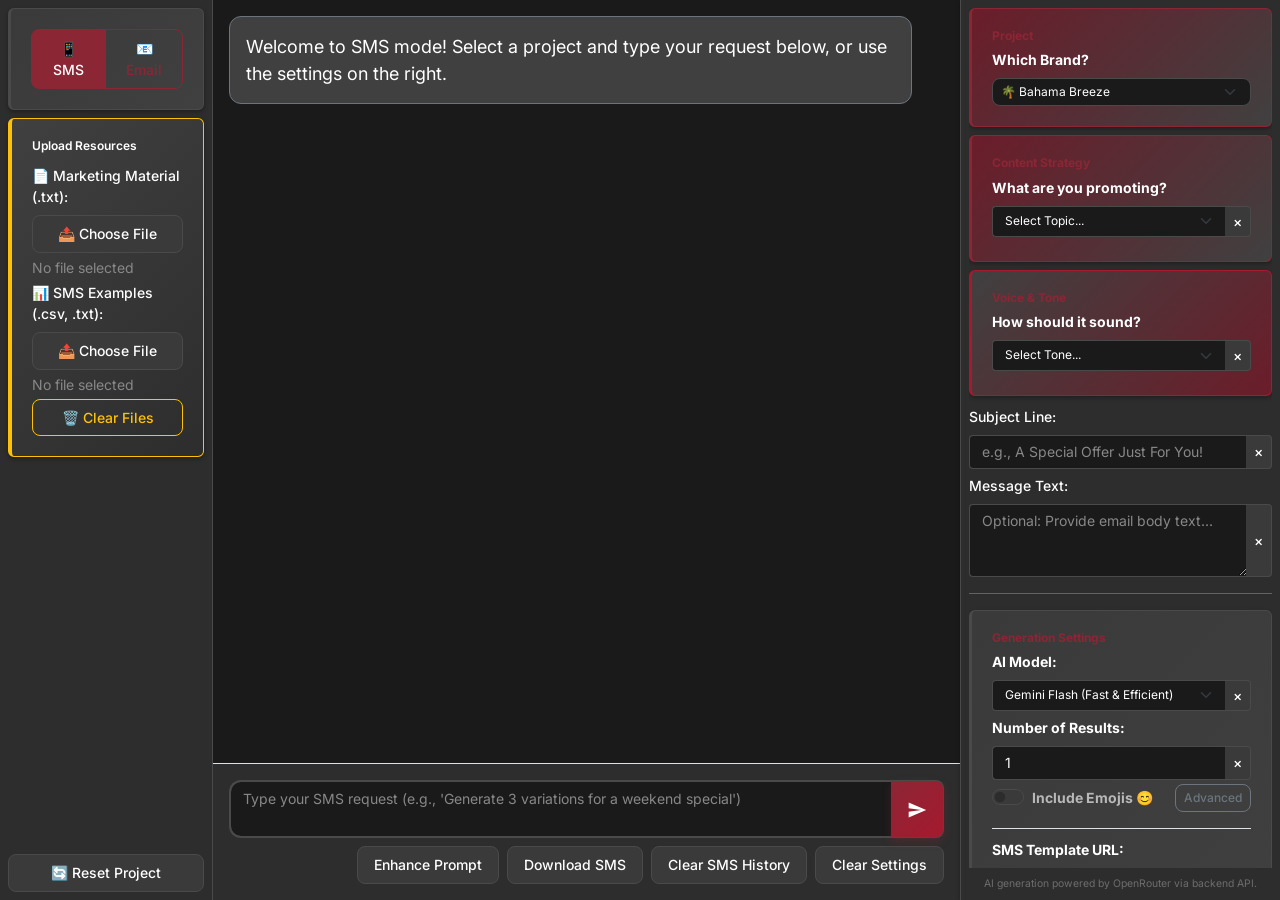
<file: index.html>
<!DOCTYPE html>
<html lang="en">

<head>
    <meta charset="UTF-8">
    <meta name="viewport" content="width=device-width, initial-scale=1.0">
    <title>Darden Content Generator</title> <!-- Removed (Local Dev) -->
    <!-- Bootstrap CSS -->
    <link href="bootstrap.min.css" rel="stylesheet"> <!-- Updated Path -->
    <!-- Google Fonts -->
    <link rel="preconnect" href="https://fonts.googleapis.com">
    <link rel="preconnect" href="https://fonts.gstatic.com" crossorigin>
    <link href="https://fonts.googleapis.com/css2?family=Inter:wght@400;500;700&display=swap" rel="stylesheet">
    <link rel="preconnect" href="https://fonts.googleapis.com">
    <link rel="preconnect" href="https://fonts.gstatic.com" crossorigin>
    <link href="https://fonts.googleapis.com/css2?family=Amatic+SC:wght@400;700&family=Shadows+Into+Light&display=swap"
        rel="stylesheet">
    <!-- Local CSS -->
    <link rel="stylesheet" href="style.css"> <!-- Path is correct -->
</head>

<body>
    <div class="container-fluid vh-100 d-flex flex-column p-0">
        <div class="row g-0 flex-grow-1">
            <!-- Left Sidebar -->
            <aside class="col-12 col-md-2 d-flex flex-column sidebar left-sidebar">
                <!-- Header with Icon -->



                <!-- Mode Selector -->
                <div class="card card-generation mb-3">
                    <div class="card-body">
                        <div class="btn-group btn-group-sm w-100" role="group" aria-label="Mode Selection">
                            <input type="radio" class="btn-check" name="mode" id="mode-sms" value="sms"
                                autocomplete="off" checked>
                            <label class="btn btn-outline-primary" for="mode-sms">📱 SMS</label>

                            <input type="radio" class="btn-check" name="mode" id="mode-email" value="email"
                                autocomplete="off">
                            <label class="btn btn-outline-primary" for="mode-email">📧 Email</label>
                        </div>
                    </div>
                </div>

                <!-- SMS File Uploads -->
                <div class="sms-only">
                    <div class="card card-upload mb-3">
                        <div class="card-body">
                            <h6 class="card-title">Upload Resources</h6>

                            <div class="mb-2">
                                <label class="form-label small">📄 Marketing Material (.txt):</label>
                                <label for="marketing-file"
                                    class="file-input-label-button btn btn-outline-secondary btn-sm w-100"
                                    title="Upload Marketing Material">
                                    📤 Choose File
                                </label>
                                <input type="file" id="marketing-file" name="marketing_file" class="d-none"
                                    accept=".txt">
                                <div class="file-status small text-muted mt-1" id="marketing-file-status">No file
                                    selected</div>
                            </div>

                            <div class="mb-2">
                                <label class="form-label small">📊 SMS Examples (.csv, .txt):</label>
                                <label for="sms-file"
                                    class="file-input-label-button btn btn-outline-secondary btn-sm w-100"
                                    title="Upload SMS Examples">
                                    📤 Choose File
                                </label>
                                <input type="file" id="sms-file" name="sms_file" class="d-none" accept=".csv, .txt">
                                <div class="file-status small text-muted mt-1" id="sms-file-status">No file selected
                                </div>
                            </div>

                            <button id="clear-files-button-left" class="btn btn-sm btn-outline-warning w-100"
                                title="Clear File Selections">
                                🗑️ Clear Files
                            </button>
                        </div>
                    </div>
                </div>

                <!-- Bottom Actions -->
                <div class="mt-auto">
                    <button id="clear-project-button" class="btn btn-sm btn-outline-secondary w-100"
                        title="Clear Project Selection">
                        🔄 Reset Project
                    </button>
                </div>
            </aside>

            <!-- Main Content Area (Container for SMS/Email Modes) -->
            <div class="col-12 col-md-7 d-flex flex-column main-content-container">

                <!-- SMS Mode Chat Area (Initially Visible) -->
                <main id="sms-chat-area" class="d-flex flex-column main-content flex-grow-1">
                    <div class="chat-display flex-grow-1" id="sms-chat-display">
                        <!-- SMS Chat messages will appear here -->
                        <div class="message ai alert alert-info">Welcome to SMS mode! Select a project and type your
                            request below, or use the settings on the right.</div>
                    </div>
                    <button id="sms-message-history-button"
                        class="btn btn-sm btn-outline-info clear-button top-right-button d-none"
                        title="Show Message History">Message History</button>
                    <div class="chat-input-area border-top">
                        <div class="input-group">
                            <textarea id="sms-user-input" class="form-control user-input-area"
                                placeholder="Type your SMS request (e.g., 'Generate 3 variations for a weekend special')"
                                rows="2"></textarea>
                            <button id="sms-send-button" class="btn btn-primary send-button"
                                title="Send SMS Request (Ctrl+Enter)">
                                <svg xmlns="http://www.w3.org/2000/svg" viewBox="0 0 24 24" fill="currentColor"
                                    width="20px" height="20px">
                                    <path d="M2.01 21L23 12 2.01 3 2 10l15 2-15 2z" />
                                </svg>
                            </button>
                        </div>
                        <div class="prompt-actions mt-2 d-flex justify-content-end">
                            <button id="sms-enhance-button" class="btn btn-sm btn-outline-secondary me-2"
                                title="Enhance current prompt text">Enhance Prompt</button>
                            <button id="download-sms-history-button" class="btn btn-sm btn-outline-secondary me-2"
                                title="Download SMS AI Messages">Download SMS</button>
                            <button id="clear-sms-history-button" class="btn btn-sm btn-outline-secondary me-2"
                                title="Clear SMS Chat History">Clear SMS History</button>
                            <button id="clear-settings-button" class="btn btn-sm btn-outline-secondary"
                                title="Clear All Settings Inputs">Clear Settings</button>
                        </div>
                    </div>
                </main>

                <!-- Email Mode Chat Area (Initially Hidden) -->
                <main id="email-chat-area" class="d-none flex-column main-content flex-grow-1"> <!-- Start hidden -->
                    <div class="chat-display flex-grow-1" id="email-chat-display">
                        <!-- Email Chat messages will appear here -->
                        <div class="message ai alert alert-info">Welcome to Email mode! Select a project and type your
                            request below, or use the settings on the right.</div>
                    </div>
                    <button id="email-message-history-button"
                        class="btn btn-sm btn-outline-info clear-button top-right-button d-none"
                        title="Show Message History">Message History</button>
                    <div class="chat-input-area border-top">
                        <div class="input-group">
                            <textarea id="email-user-input" class="form-control user-input-area"
                                placeholder="Type your Email request (e.g., 'Generate subject and message for summer sale')"
                                rows="2"></textarea>
                            <button id="email-send-button" class="btn btn-primary send-button"
                                title="Send Email Request (Ctrl+Enter)">
                                <svg xmlns="http://www.w3.org/2000/svg" viewBox="0 0 24 24" fill="currentColor"
                                    width="20px" height="20px">
                                    <path d="M2.01 21L23 12 2.01 3 2 10l15 2-15 2z" />
                                </svg>
                            </button>
                        </div>
                        <div class="prompt-actions mt-2 d-flex justify-content-end">
                            <button id="email-enhance-button" class="btn btn-sm btn-outline-secondary me-2"
                                title="Enhance current prompt text">Enhance Prompt</button>
                            <button id="download-email-history-button" class="btn btn-sm btn-outline-secondary me-2"
                                title="Download Email AI Messages">Download Email</button>
                            <button id="clear-email-history-button" class="btn btn-sm btn-outline-secondary me-2"
                                title="Clear Email Chat History">Clear Email History</button>
                            <button id="clear-settings-button-email" class="btn btn-sm btn-outline-secondary"
                                title="Clear All Settings Inputs">Clear Settings</button>
                        </div>
                    </div>
                </main>

            </div> <!-- End Main Content Area Container -->

            <!-- Right Sidebar (Settings) -->
            <aside class="col-12 col-md-3 d-flex flex-column sidebar right-sidebar">

                <form id="settings-form" class="flex-grow-1" style="overflow-y: auto;">

                    <!-- Project Selector -->
                    <div class="card card-strategy mb-3">
                        <div class="card-body">
                            <h6 class="card-title fw-bold mb-2 text-red">Project</h6>

                            <label for="topic-select" class="form-label small fw-bold">Which Brand?</label>
                            <select id="project" name="project" class="form-select form-select-sm">
                                <option value="Bahama Breeze">🌴 Bahama Breeze</option>
                                <option value="Cheddars">🧀 Cheddar's Scratch Kitchen</option>
                                <option value="Yardhouse">🍺 Yard House</option>
                            </select>
                        </div>
                    </div>

                    <!-- Content Strategy Card -->
                    <div class="card card-strategy mb-3">
                        <div class="card-body">
                            <h6 class="card-title fw-bold mb-2 text-red">Content Strategy</h6>

                            <div class="mb-2">
                                <label for="topic-select" class="form-label small fw-bold">What are you
                                    promoting?</label>
                                <div class="input-group input-group-sm">
                                    <select id="topic-select" name="topic_select" class="form-select form-select-sm">
                                        <option value="" data-description="">Select Topic...</option>
                                        <option value="other" data-description="">CUSTOM (Select; Specify below)
                                        </option>
                                        <option value="New Menu Launches & Limited-Time Dishes"
                                            data-description="(e.g., seasonal entrées, chef's specials, holiday desserts)">
                                            New Menu Launches & Limited-Time Dishes</option>
                                        <option value="Happy-Hour or Bar Features"
                                            data-description="Daily drink deals, wine pairings, craft-cocktail spotlights">
                                            Happy-Hour or Bar Features</option>
                                        <option value="Loyalty / Rewards Updates"
                                            data-description="Point balances, bonus-point days, VIP early access">
                                            Loyalty / Rewards Updates</option>
                                        <option value="Flash Discounts & Promo Codes" data-description="" Tonight only,"
                                            BOGO entrées, free appetizer with order">Flash Discounts & Promo Codes
                                        </option>
                                        <option value="Curbside & Delivery Reminders"
                                            data-description="Free delivery windows, curbside how-to, order-ahead perks">
                                            Curbside & Delivery Reminders</option>
                                        <option value="Reservation & Waitlist Alerts"
                                            data-description="Confirmations, table-ready pings, running-late grace periods">
                                            Reservation & Waitlist Alerts</option>
                                        <option value="Event & Celebration Packages"
                                            data-description="Graduation dinners, rehearsal parties, large-group menus">
                                            Event & Celebration Packages</option>
                                        <option value="Holiday-Themed Specials"
                                            data-description="Mother's Day brunch, Valentine's prix fixe, Thanksgiving to-go">
                                            Holiday-Themed Specials</option>
                                        <option value="Gift Card Promotions"
                                            data-description="Bonus-card events, last-minute digital cards, corporate gifting">
                                            Gift Card Promotions</option>
                                        <option value="Catering & Business Lunch Offers"
                                            data-description="Meeting platters, boxed lunches, volume discounts">
                                            Catering & Business Lunch Offers</option>
                                        <option value="New Location / Remodel Announcements"
                                            data-description="Grand openings, soft-launch previews, job-fair invites">
                                            New Location / Remodel Announcements</option>
                                        <option value="Market-Price or Availability Updates"
                                            data-description="Lobsterfest returns, fresh-catch features, sold-out notices">
                                            Market-Price or Availability Updates</option>
                                        <option value="Feedback & Guest Surveys"
                                            data-description="Post-visit NPS, quick polls, sweepstakes for responses">
                                            Feedback & Guest Surveys</option>
                                        <option value="Allergen & Nutrition Highlights"
                                            data-description="Gluten-friendly additions, calorie-smart menus, ingredient swaps">
                                            Allergen & Nutrition Highlights</option>
                                        <option value="Community & Charity Partnerships"
                                            data-description="Fund-raiser nights, disaster-relief matching, local sponsorships">
                                            Community & Charity Partnerships</option>
                                        <option value="Weather-Triggered Offers"
                                            data-description="Free soup on rainy days, iced drinks during heat waves">
                                            Weather-Triggered Offers</option>
                                        <option value="Birthday / Anniversary Greetings"
                                            data-description="Personal milestones with small gift or dessert">Birthday /
                                            Anniversary Greetings</option>
                                        <option value="Cooking Tips & At-Home Recipes"
                                            data-description="Chef's secrets, sauce kits, virtual cooking classes">
                                            Cooking Tips & At-Home Recipes</option>
                                        <option value="Digital Ordering Features"
                                            data-description="App updates, saved favorites, Apple/Google Pay rollout">
                                            Digital Ordering Features</option>
                                        <option value="Contest & Sweepstakes Alerts" data-description="" Dinner for a
                                            Year," social media challenges, trivia nights">Contest & Sweepstakes Alerts
                                        </option>
                                        <option value="Cross-Brand Bundles"
                                            data-description="Pairing gift cards or meal deals across sister concepts">
                                            Cross-Brand Bundles</option>
                                        <option value="Sustainability & Sourcing Stories"
                                            data-description="Local farm partners, seafood traceability, waste-reduction wins">
                                            Sustainability & Sourcing Stories</option>
                                        <option value="Staff Spotlights & Behind-the-Scenes"
                                            data-description="Chef interviews, bartender profiles, kitchen innovations">
                                            Staff Spotlights & Behind-the-Scenes</option>
                                        <option value="Low-Traffic Day Stimulus"
                                            data-description="Mid-week specials, late-night snacks, early-bird deals">
                                            Low-Traffic Day Stimulus</option>
                                        <option value="Service Status Notifications"
                                            data-description="Power-outage closures, altered hours, inclement-weather delays">
                                            Service Status Notifications</option>
                                    </select>
                                    <button type="button" class="btn btn-outline-secondary clear-input-btn"
                                        aria-label="Clear topic" data-target-input="topic-select"
                                        title="Clear Topic">&times;</button>
                                </div>
                                <input type="text" id="topic-custom" name="topic_custom"
                                    class="form-control form-control-sm mt-1 d-none"
                                    placeholder="Enter custom topic...">
                                <div id="topic-description" class="form-text small text-muted fst-italic mt-1"></div>
                            </div>
                        </div>
                    </div>
                    <div class="mb-2" style="display: none;">
                        <label for="date" class="form-label">Target Date:</label>
                        <div class="input-group input-group-sm">
                            <input type="date" id="date" name="date" class="form-control form-control-sm">
                            <button type="button" class="btn btn-outline-secondary clear-input-btn"
                                aria-label="Clear date" data-target-input="date" title="Clear Date">&times;</button>
                        </div>
                    </div>
                    <!-- Voice & Tone Card -->
                    <div class="card card-tone mb-3">
                        <div class="card-body">
                            <h6 class="card-title fw-bold mb-2 text-red">Voice & Tone</h6>

                            <div class="mb-2">
                                <label for="tone" class="form-label small fw-bold">How should it sound?</label>
                                <div class="input-group input-group-sm">
                                    <select id="tone" name="tone" class="form-select form-select-sm">
                                        <option value="" data-description="" selected>Select Tone...</option>
                                        <option value="Conversational / Casual"
                                            data-description="Sounds like a quick text from a friend; great for community engagement.">
                                            Conversational / Casual</option>
                                        <option value="Friendly / Warm"
                                            data-description="Conversational, makes the recipient feel at ease (e.g., appointment reminders, welcome messages).">
                                            Friendly / Warm</option>
                                        <option value="Professional"
                                            data-description="Polished and concise; good for business updates or service notifications.">
                                            Professional</option>
                                        <option value="Authoritative"
                                            data-description="Confident and expert; ideal for policy notices, official statements.">
                                            Authoritative</option>
                                        <option value="Playful / Fun"
                                            data-description="Light-hearted language, emojis or puns; works for promos to younger audiences.">
                                            Playful / Fun</option>
                                        <option value="Humorous / Witty"
                                            data-description="Elicits a smile, but stays on-brand; great for engagement campaigns.">
                                            Humorous / Witty</option>
                                        <option value="Urgent / Time-Sensitive" data-description="Creates immediacy ("
                                            Ends tonight!"); drives quick action.">Urgent / Time-Sensitive</option>
                                        <option value="Promotional / Sales-Driven"
                                            data-description="Highlights a clear offer or discount with a call-to-action.">
                                            Promotional / Sales-Driven</option>
                                        <option value="Informative / Factual"
                                            data-description="Delivers straightforward details without fluff (order confirmations, tracking links).">
                                            Informative / Factual</option>
                                        <option value="Empathetic / Caring"
                                            data-description="Shows understanding of the recipient's situation; useful in support or delay notices.">
                                            Empathetic / Caring</option>
                                        <option value="Apologetic"
                                            data-description="Acknowledges an error and offers a remedy (" We're
                                            sorry—here's 10 % off").">Apologetic</option>
                                        <option value="Reassuring / Trust-Building" data-description="Calms concerns ("
                                            Your data is secure with us").">Reassuring / Trust-Building</option>
                                        <option value="Inspirational / Motivational"
                                            data-description="Sparks enthusiasm or confidence (" You've got this!").">
                                            Inspirational / Motivational</option>
                                        <option value="Celebratory" data-description="Shares excitement (" 🎉 Happy
                                            birthday, Blake! Enjoy a free dessert.").">Celebratory</option>
                                        <option value="Exclusive / VIP"
                                            data-description="Makes the reader feel special (" Early access just for
                                            you").">Exclusive / VIP</option>
                                        <option value="Formal"
                                            data-description="Follows etiquette, avoids contractions; suitable for legal or compliance messages.">
                                            Formal</option>
                                        <option value="Concise / No-Nonsense"
                                            data-description="Stripped to essentials; perfect for transactional alerts.">
                                            Concise / No-Nonsense</option>
                                        <option value="Supportive / Encouraging"
                                            data-description="Cheers the recipient on (" Keep up the great work!").">
                                            Supportive / Encouraging</option>
                                        <option value="Confidential / Discreet"
                                            data-description="Low-key tone for sensitive info (e.g., medical, financial).">
                                            Confidential / Discreet</option>
                                        <option value="Thankful / Appreciative" data-description="Expresses gratitude ("
                                            Thanks for your purchase!").">Thankful / Appreciative</option>
                                    </select>
                                    <button type="button" class="btn btn-outline-secondary clear-input-btn"
                                        aria-label="Clear tone" data-target-input="tone"
                                        title="Clear Tone">&times;</button>
                                </div>
                                <div id="tone-description" class="form-text small text-muted fst-italic mt-1"></div>
                            </div>
                        </div>
                    </div>
                    <div class="mb-3" style="display: none;"> <!-- Hidden per user request 2025-04-15 -->
                        <label for="href" class="form-label">CTA Link (href):</label>
                        <div class="input-group input-group-sm">
                            <input type="url" id="href" name="href" class="form-control form-control-sm"
                                placeholder="https://example.com/offer">
                            <button type="button" class="btn btn-outline-secondary clear-input-btn"
                                aria-label="Clear link" data-target-input="href" title="Clear Link">&times;</button>
                        </div>
                    </div>

                    <!-- Email Only Settings -->
                    <div class="mb-2 email-only">
                        <label for="email-subject" class="form-label">Subject Line:</label>
                        <div class="input-group input-group-sm">
                            <input type="text" id="email-subject" name="subject" class="form-control form-control-sm"
                                placeholder="e.g., A Special Offer Just For You!">
                            <button type="button" class="btn btn-outline-secondary clear-input-btn"
                                aria-label="Clear subject" data-target-input="email-subject"
                                title="Clear Subject">&times;</button>
                        </div>
                    </div>
                    <div class="mb-3 email-only">
                        <label for="email-message" class="form-label">Message Text:</label>
                        <div class="input-group input-group-sm">
                            <textarea id="email-message" name="message" class="form-control form-control-sm" rows="3"
                                placeholder="Optional: Provide email body text..."></textarea>
                            <button type="button" class="btn btn-outline-secondary clear-input-btn"
                                aria-label="Clear message" data-target-input="email-message"
                                title="Clear Message Text">&times;</button>
                        </div>
                    </div>
                    <hr class="my-3 email-only"> <!-- Divider specific to email section -->

                    <!-- SMS Only Settings -->
                    <div class="mb-2 sms-only" style="display:none">
                        <label for="length" class="form-label">Approx. Length (chars):</label>
                        <div class="input-group input-group-sm">
                            <input id="length" name="length" class="form-control form-control-sm"
                                placeholder="e.g., 140">
                            <button type="button" class="btn btn-outline-secondary clear-input-btn"
                                aria-label="Clear length" data-target-input="length"
                                title="Clear Length">&times;</button>
                        </div>
                    </div>

                    <!-- Generation Settings Card -->
                    <div class="card card-generation mb-3">
                        <div class="card-body">
                            <h6 class="card-title fw-bold mb-2 text-red">Generation Settings</h6>

                            <div class="mb-2">
                                <label for="ai-model" class="form-label small fw-bold">AI Model:</label>
                                <div class="input-group input-group-sm">
                                    <select id="ai-model" name="ai_model" class="form-select form-select-sm">
                                        <option value="google/gemini-2.5-flash-preview-05-20" selected>Gemini Flash
                                            (Fast & Efficient)</option>
                                        <option value="openai/gpt-4o">GPT-4o (Balanced Performance)</option>
                                        <option value="anthropic/claude-3.7-sonnet">Claude Sonnet (Creative Writing)
                                        </option>
                                        <option value="x-ai/grok-3-mini-beta">Grok Mini (Experimental)</option>
                                    </select>
                                    <button type="button" class="btn btn-outline-secondary clear-input-btn"
                                        aria-label="Clear model" data-target-input="ai-model"
                                        title="Clear Model">&times;</button>
                                </div>

                            </div>

                            <div class="mb-2">
                                <label for="num-results" class="form-label small fw-bold">Number of Results:</label>
                                <div class="input-group input-group-sm">
                                    <input type="number" id="num-results" name="num_results"
                                        class="form-control form-control-sm" value="1" min="1" max="20">
                                    <button type="button" class="btn btn-outline-secondary clear-input-btn"
                                        aria-label="Clear number of results" data-target-input="num-results"
                                        title="Clear Number of Results">&times;</button>
                                </div>
                            </div>

                            <div class="d-flex align-items-center justify-content-between">
                                <div class="form-check form-switch input-wrapper">
                                    <input class="form-check-input" type="checkbox" id="use-emojis" name="use_emojis">
                                    <label class="form-check-label small fw-bold" for="use-emojis">Include Emojis 😊</label>
                                </div>
                                <button id="advanced-options-button" type="button"
                                    class="btn btn-xs btn-outline-info px-2 py-1"
                                    style="font-size: 0.75rem;"
                                    title="Configure Advanced AI Parameters">Advanced</button>
                            </div>
                            
                            <div class="mt-3 pt-2 border-top sms-only">
                                <label class="form-label small fw-bold">SMS Template URL:</label>
                                <div class="sms-template-url-container">
                                    <code class="sms-template-url-static">>>> https://vbs.com/xxxxx</code>
                                    <button type="button" class="btn btn-sm btn-outline-secondary copy-template-btn" title="Copy template URL">
                                        <svg xmlns="http://www.w3.org/2000/svg" width="12" height="12" fill="currentColor" viewBox="0 0 16 16"><path d="M4 1.5H3a2 2 0 0 0-2 2V14a2 2 0 0 0 2 2h10a2 2 0 0 0 2-2V3.5a2 2 0 0 0-2-2h-1v1h1a1 1 0 0 1 1 1V14a1 1 0 0 1-1 1H3a1 1 0 0 1-1-1V3.5a1 1 0 0 1 1-1h1v-1z"/><path d="M9.5 1a.5.5 0 0 1 .5.5v1a.5.5 0 0 1-.5.5h-3a.5.5 0 0 1-.5-.5v-1a.5.5 0 0 1 .5-.5h3zm-3-1A1.5 1.5 0 0 0 5 1.5v1A1.5 1.5 0 0 0 6.5 4h3A1.5 1.5 0 0 0 11 2.5v-1A1.5 1.5 0 0 0 9.5 0h-3z"/></svg>
                                    </button>
                                </div>
                                <div class="form-text small text-muted">Use this template URL when setting up SMS campaigns</div>
                            </div>
                        </div>
                    </div>

                </form>
                <div class="api-notice small text-muted mt-2">
                    AI generation powered by OpenRouter via backend API. <!-- Updated API Notice -->
                </div>
                <div id="rate-limit-status" class="small text-muted mt-1" style="display: none;">
                    <span class="text-success">✓</span> Rate limit: OK
                </div>
            </aside>
        </div>
    </div>

    <!-- API Key Modal (Bootstrap) -->
    <div class="modal fade" id="api-key-modal" tabindex="-1" aria-labelledby="apiKeyModalLabel" aria-hidden="true"
        data-bs-backdrop="static" data-bs-keyboard="false">
        <div class="modal-dialog">
            <div class="modal-content">
                <div class="modal-header">
                    <h5 class="modal-title" id="apiKeyModalLabel">API Key Required</h5>
                    <!-- No close button intentionally -->
                </div>
                <div class="modal-body">
                    <p>Please enter your assigned API key to access the generator.</p>
                    <div class="mb-3">
                        <label for="modal-api-key-input" class="form-label">API Key:</label>
                        <input type="password" class="form-control" id="modal-api-key-input"
                            placeholder="Enter your API key">
                    </div>
                    <div id="modal-error-message" class="alert alert-danger mt-2" style="display: none;"></div>
                </div>
                <div class="modal-footer">
                    <button id="validate-key-button" type="button" class="btn btn-primary">Validate & Save Key</button>
                </div>
            </div>
        </div>
    </div>

    <!-- Advanced Options Modal -->
    <div class="modal fade" id="advanced-options-modal" tabindex="-1" aria-labelledby="advancedOptionsModalLabel"
        aria-hidden="true">
        <div class="modal-dialog modal-dialog-centered">
            <div class="modal-content">
                <div class="modal-header">
                    <h5 class="modal-title" id="advancedOptionsModalLabel">Advanced AI Options</h5>
                    <button type="button" class="btn-close" data-bs-dismiss="modal" aria-label="Close"></button>
                </div>
                <div class="modal-body">
                    <p class="small text-muted mb-3">Adjust these settings to fine-tune the AI's response style. Changes
                        are saved automatically.</p>

                    <!-- Temperature Slider -->
                    <div class="mb-3">
                        <label for="adv-temperature" class="form-label">Response Creativity:</label>
                        <span class="small text-muted">(More predictable vs. More surprising)</span>
                        <div class="d-flex align-items-center">
                            <input type="range" class="form-range me-2" id="adv-temperature" name="temperature"
                                min="0.2" max="1.8" step="0.1" value="0.8">
                            <span class="badge bg-secondary" id="adv-temperature-value"
                                style="min-width: 40px;">0.8</span>
                        </div>
                    </div>

                    <!-- Top P Slider -->
                    <div class="mb-3">
                        <label for="adv-top-p" class="form-label">Response Focus:</label>
                        <span class="small text-muted">(Sticks to common words vs. Explores more options)</span>
                        <div class="d-flex align-items-center">
                            <input type="range" class="form-range me-2" id="adv-top-p" name="top_p" min="0.1" max="0.9"
                                step="0.05" value="0.7">
                            <span class="badge bg-secondary" id="adv-top-p-value" style="min-width: 40px;">0.7</span>
                        </div>
                    </div>

                    <!-- Frequency Penalty Slider -->
                    <div class="mb-3">
                        <label for="adv-frequency-penalty" class="form-label">Topic Repetition:</label>
                        <span class="small text-muted">(Less likely to repeat vs. More likely to repeat)</span>
                        <div class="d-flex align-items-center">
                            <input type="range" class="form-range me-2" id="adv-frequency-penalty"
                                name="frequency_penalty" min="-1.0" max="1.0" step="0.1" value="0">
                            <span class="badge bg-secondary" id="adv-frequency-penalty-value"
                                style="min-width: 40px;">0.0</span>
                        </div>
                    </div>

                    <!-- Presence Penalty Slider -->
                    <div class="mb-3">
                        <label for="adv-presence-penalty" class="form-label">New Topic Introduction:</label>
                        <span class="small text-muted">(Less likely to introduce vs. More likely to introduce)</span>
                        <div class="d-flex align-items-center">
                            <input type="range" class="form-range me-2" id="adv-presence-penalty"
                                name="presence_penalty" min="-1.0" max="1.0" step="0.1" value="0">
                            <span class="badge bg-secondary" id="adv-presence-penalty-value"
                                style="min-width: 40px;">0.0</span>
                        </div>
                    </div>

                </div>
                <div class="modal-footer justify-content-between">
                    <button type="button" id="reset-advanced-options" class="btn btn-sm btn-outline-secondary">Reset
                        Defaults</button>
                    <button type="button" class="btn btn-primary" data-bs-dismiss="modal">Close</button>
                </div>
            </div>
        </div>
    </div>
    <!-- End Advanced Options Modal -->

    <!-- Bootstrap Bundle JS (includes Popper) -->
    <script src="bootstrap.bundle.min.js"></script> <!-- Updated Path -->
    <!-- Local Script -->
    <script type="module" src="main.js"></script>
</body>

</html>
</file>
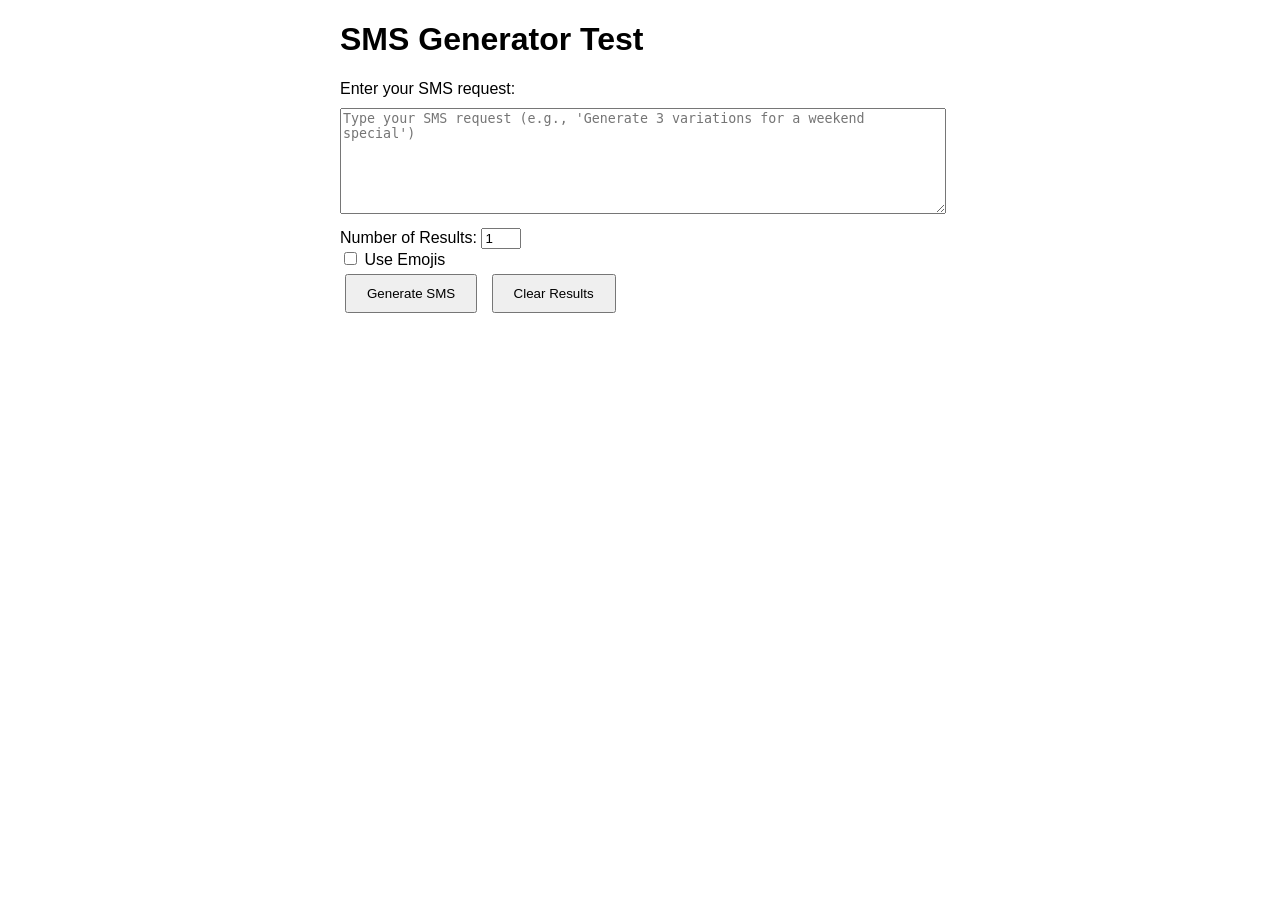
<file: test.html>
<!DOCTYPE html>
<html lang="en">
<head>
    <meta charset="UTF-8">
    <meta name="viewport" content="width=device-width, initial-scale=1.0">
    <title>SMS Generator Test</title>
    <style>
        body { font-family: Arial, sans-serif; margin: 20px; }
        .container { max-width: 600px; margin: 0 auto; }
        textarea { width: 100%; height: 100px; margin: 10px 0; }
        button { padding: 10px 20px; margin: 5px; }
        .result { background: #f0f0f0; padding: 10px; margin: 10px 0; border-radius: 5px; }
        .char-count { font-size: 0.9em; color: #666; }
        .warning { color: orange; }
        .error { color: red; }
    </style>
</head>
<body>
    <div class="container">
        <h1>SMS Generator Test</h1>
        
        <div>
            <label for="prompt">Enter your SMS request:</label>
            <textarea id="prompt" placeholder="Type your SMS request (e.g., 'Generate 3 variations for a weekend special')"></textarea>
        </div>
        
        <div>
            <label for="num-results">Number of Results:</label>
            <input type="number" id="num-results" value="1" min="1" max="5">
        </div>
        
        <div>
            <label>
                <input type="checkbox" id="use-emojis"> Use Emojis
            </label>
        </div>
        
        <button onclick="generateSMS()">Generate SMS</button>
        <button onclick="clearResults()">Clear Results</button>
        
        <div id="results"></div>
    </div>

    <script>
        const promptTextarea = document.getElementById('prompt');
        const resultsDiv = document.getElementById('results');

        async function generateSMS() {
            const prompt = promptTextarea.value.trim();
            const numResults = parseInt(document.getElementById('num-results').value) || 1;
            const useEmojis = document.getElementById('use-emojis').checked;
            
            if (!prompt) {
                alert('Please enter a prompt');
                return;
            }

            resultsDiv.innerHTML = '<div class="result">Generating...</div>';

            try {
                // Make multiple API calls as requested
                for (let i = 0; i < numResults; i++) {
                    const response = await fetch('http://localhost:3001/api/generate', {
                        method: 'POST',
                        headers: {
                            'Content-Type': 'application/json',
                        },
                        body: JSON.stringify({
                            userPrompt: prompt,
                            settings: {
                                mode: 'sms',
                                project: 'Test Project',
                                use_emojis: useEmojis,
                                num_results: 1
                            }
                        })
                    });

                    if (response.ok) {
                        const data = await response.json();
                        const resultDiv = document.createElement('div');
                        resultDiv.className = 'result';
                        const charCount = data.result ? data.result.length : 0;
                        resultDiv.innerHTML = `
                            <strong>Result ${i + 1}:</strong><br>
                            ${data.result || 'No result'}<br>
                            <small class="char-count">${charCount} characters</small>
                        `;
                        
                        if (i === 0) resultsDiv.innerHTML = ''; // Clear "Generating..." on first result
                        resultsDiv.appendChild(resultDiv);
                    } else {
                        const error = await response.text();
                        resultsDiv.innerHTML += `<div class="result error">Error for result ${i + 1}: ${error}</div>`;
                    }
                }
            } catch (error) {
                resultsDiv.innerHTML = `<div class="result error">Network error: ${error.message}</div>`;
            }
        }

        function clearResults() {
            resultsDiv.innerHTML = '';
        }
    </script>
</body>
</html>
</file>
<file: style.css>
/* Modern Dark Theme with Dark Grey and Red Accents */
:root {
    /* Core Color Palette */
    --bg-primary: #1a1a1a;           /* Main background - very dark grey */
    --bg-secondary: #2d2d2d;         /* Secondary background - dark grey */
    --bg-tertiary: #3a3a3a;          /* Tertiary background - medium dark grey */
    --bg-elevated: #404040;          /* Elevated surfaces */
    
    /* Red Accent Colors */
    --red-primary: #8b2635;          /* Primary red - darker mid-tone */
    --red-secondary: #a6192e;        /* Secondary red - slightly brighter */
    --red-hover: #c0394f;            /* Hover state red */
    --red-light: #d4526b;            /* Light red for highlights */
    --red-dark: #6b1d2a;             /* Dark red for shadows */
    
    /* Text Colors */
    --text-primary: #ffffff;         /* Primary text - white */
    --text-secondary: #b8b8b8;       /* Secondary text - light grey */
    --text-muted: #888888;           /* Muted text - medium grey */
    --text-disabled: #555555;        /* Disabled text - dark grey */
    
    /* Border and Divider Colors */
    --border-primary: #4a4a4a;       /* Primary borders */
    --border-secondary: #3a3a3a;     /* Secondary borders */
    --border-accent: var(--red-primary); /* Accent borders */
    
    /* State Colors */
    --success: #28a745;              /* Success green */
    --warning: #ffc107;              /* Warning yellow */
    --danger: #dc3545;               /* Danger red */
    --info: #6c757d;                 /* Info grey instead of ugly teal */
    
    /* Shadows and Effects */
    --shadow-sm: 0 2px 4px rgba(0, 0, 0, 0.3);
    --shadow-md: 0 4px 8px rgba(0, 0, 0, 0.4);
    --shadow-lg: 0 8px 16px rgba(0, 0, 0, 0.5);
    --shadow-red: 0 4px 8px rgba(139, 38, 53, 0.3);
    
    /* Typography */
    --font-family: 'Inter', -apple-system, BlinkMacSystemFont, 'Segoe UI', Roboto, sans-serif;
    --font-size-xs: 0.75rem;
    --font-size-sm: 0.875rem;
    --font-size-base: 1rem;
    --font-size-lg: 1.125rem;
    --font-size-xl: 1.25rem;
    
    /* Transitions */
    --transition-fast: 0.15s ease;
    --transition-normal: 0.3s ease;
    --transition-slow: 0.5s ease;
}

/* Global Styles */
* {
    box-sizing: border-box;
}

html, body {
    height: 100vh;
    overflow: hidden;
    margin: 0;
    padding: 0;
}

body {
    font-family: var(--font-family);
    background-color: var(--bg-primary);
    color: var(--text-primary);
    line-height: 1.5;
    -webkit-font-smoothing: antialiased;
    -moz-osx-font-smoothing: grayscale;
}

/* Container and Layout */
.container-fluid {
    background-color: var(--bg-primary);
    height: 100vh;
    padding: 0;
    margin: 0;
}

.row {
    height: 100vh;
    margin: 0;
}

/* Sidebar Styles */
.sidebar {
    background: var(--bg-secondary);
    border-right: 1px solid var(--border-primary);
    box-shadow: var(--shadow-sm);
    position: relative;
    height: 100vh;
    overflow: hidden;
    padding: 0.5rem;
}

.left-sidebar {
    border-right: 1px solid var(--border-primary);
}

.right-sidebar {
    border-left: 1px solid var(--border-primary);
    border-right: none;
}

/* Main content area */
.main-content-container {
    height: 100vh;
    overflow: hidden;
}

.main-content {
    height: 100vh;
    display: flex;
    flex-direction: column;
    background: var(--bg-primary);
}

.chat-display {
    flex: 1;
    overflow-y: auto;
    padding: 1rem;
    background: var(--bg-primary);
}

.chat-input-area {
    flex-shrink: 0;
    padding: 1rem;
    border-top: 1px solid var(--border-primary);
    background: var(--bg-secondary);
}

/* Card Styles */
.card {
    background: var(--bg-secondary);
    border: 1px solid var(--border-primary);
    border-radius: 6px;
    box-shadow: var(--shadow-sm);
    transition: all var(--transition-normal);
    overflow: hidden;
    margin-bottom: 0.5rem;
}

.card-body {
    padding: 0.5rem;
}

.card-title {
    margin-bottom: 0.25rem;
    font-size: var(--font-size-xs);
    font-weight: 600;
}

/* Form elements */
.form-label {
    margin-bottom: 0.125rem;
    font-size: var(--font-size-xs);
    font-weight: 500;
}

.mb-2 {
    margin-bottom: 0.25rem !important;
}

.mb-3 {
    margin-bottom: 0.5rem !important;
}

/* Input groups */
.input-group-sm .form-control,
.input-group-sm .form-select {
    font-size: var(--font-size-sm);
    padding: 0.375rem 0.75rem;
    line-height: 1.4;
}

/* Buttons */
.btn-sm {
    padding: 0.375rem 0.75rem;
    font-size: var(--font-size-sm);
    line-height: 1.4;
}


/* Settings form - no scrolling */
#settings-form {
    overflow: visible;
    height: auto;
}

/* Alerts and tips */
.alert {
    padding: 0.25rem;
    margin-bottom: 0.25rem;
    font-size: var(--font-size-xs);
}

/* Header spacing */
.text-center.mb-3 {
    margin-bottom: 0.5rem !important;
}

.text-center.mb-3 h2 {
    font-size: var(--font-size-sm);
    margin-bottom: 0;
}

/* Compact select dropdowns */
select {
    font-size: var(--font-size-xs) !important;
}

select option {
    font-size: var(--font-size-xs);
    padding: 0.125rem;
}

/* Reduce form text size */
.form-text {
    font-size: 0.65rem !important;
    margin-top: 0.125rem !important;
}

/* Hide email-only elements when in SMS mode */
.mode-sms-active .email-only {
    display: none !important;
}

/* Hide SMS-only elements when in email mode */
.mode-email-active .sms-only {
    display: none !important;
}


.btn-primary {
    background-color: var(--red-primary);
    border-color: var(--red-primary);
    color: white !important;
}

.btn-primary:hover {
    background-color: var(--red-hover);
    border-color: var(--red-hover);
    color: white !important;
}

.btn-outline-secondary {
    border-color: var(--border-primary);
    color: var(--text-primary) !important;
    background-color: transparent;
}

.btn-outline-secondary:hover {
    background-color: var(--bg-elevated);
    border-color: var(--red-primary);
    color: var(--text-primary) !important;
}

.btn-outline-info {
    border-color: var(--info);
    color: var(--info) !important;
    background-color: transparent;
}

.btn-outline-info:hover {
    background-color: var(--info);
    border-color: var(--info);
    color: white !important;
}

/* Form control styling */
.form-control, .form-select {
    background-color: var(--bg-primary) !important;
    border: 1px solid var(--border-primary);
    color: var(--text-primary) !important;
    border-radius: 6px;
}

.form-control:focus, .form-select:focus {
    background-color: var(--bg-primary) !important;
    border-color: var(--red-primary);
    color: var(--text-primary) !important;
    box-shadow: 0 0 0 0.2rem rgba(139, 38, 53, 0.25);
}

/* Fix text colors */
.text-red {
    color: var(--red-light) !important;
}

.text-info {
    color: var(--info) !important;
}

.text-muted {
    color: var(--text-muted) !important;
}

.form-label {
    color: var(--text-primary) !important;
}

/* Button group styling */
.button-group {
    margin-top: auto;
    padding-top: 0.5rem;
    border-top: 1px solid var(--border-primary);
}

.button-group .btn {
    margin-right: 0.25rem;
    margin-bottom: 0.25rem;
}

/* Fix positioning issues */
.top-right-button {
    position: absolute;
    top: 0.5rem;
    right: 0.5rem;
    z-index: 10;
    font-size: var(--font-size-xs);
    padding: 0.25rem 0.5rem;
}

.main-content {
    position: relative;
}

/* API notice styling */
.api-notice {
    font-size: 0.65rem !important;
    color: var(--text-muted) !important;
    opacity: 0.7;
    text-align: center;
}

#rate-limit-status {
    font-size: 0.65rem !important;
    color: var(--text-muted) !important;
    opacity: 0.7;
    text-align: center;
}


.card-strategy {
    border-left: 3px solid var(--red-primary);
}

.card-tone {
    border-left: 3px solid var(--info);
}

.card-generation {
    border-left: 3px solid var(--success);
}

.card-info {
    border-left: 3px solid var(--warning);
}

/* Alert styling improvements */
.alert {
    background-color: var(--bg-elevated) !important;
    border: 1px solid var(--border-primary);
    color: var(--text-primary) !important;
}

.alert-info {
    background-color: rgba(49, 130, 206, 0.15);
    border: 1px solid var(--info);
    color: var(--text-primary) !important;
}

/* Input group styling */
.input-group .btn {
    border-left: none;
}

/* Alert styling for dark theme */
.alert-info {
    background-color: rgba(49, 130, 206, 0.1);
    border-color: var(--info);
    color: var(--info);
}

/* Top right buttons positioning */
.top-right-button {
    position: absolute;
    top: 1rem;
    right: 1rem;
    z-index: 10;
}


.card:hover {
    box-shadow: var(--shadow-md);
    transform: translateY(-2px);
}

.card-body {
    padding: 1.25rem;
}

.card-title {
    color: var(--text-primary);
    font-weight: 600;
    margin-bottom: 0.75rem;
    display: flex;
    align-items: center;
    gap: 0.5rem;
}

/* Themed Cards */
.card-strategy {
    background: linear-gradient(135deg, var(--red-dark) 0%, var(--bg-elevated) 100%);
    border-color: var(--red-primary);
}

.card-tone {
    background: linear-gradient(135deg, var(--bg-elevated) 0%, var(--red-dark) 100%);
    border-color: var(--red-secondary);
}

.card-generation {
    background: linear-gradient(135deg, var(--bg-tertiary) 0%, var(--bg-elevated) 100%);
    border-color: var(--border-primary);
}

.card-info {
    background: linear-gradient(135deg, var(--bg-secondary) 0%, var(--bg-tertiary) 100%);
    border-color: var(--info);
    border-left: 4px solid var(--info);
}

.card-upload {
    background: linear-gradient(135deg, var(--bg-elevated) 0%, var(--bg-secondary) 100%);
    border-color: var(--warning);
    border-left: 4px solid var(--warning);
}

/* Form Controls */
.form-control,
.form-select {
    background-color: var(--bg-tertiary);
    border: 1px solid var(--border-primary);
    color: var(--text-primary);
    border-radius: 8px;
    transition: all var(--transition-fast);
    font-size: var(--font-size-sm);
}

.form-control:focus,
.form-select:focus {
    background-color: var(--bg-elevated);
    border-color: var(--red-primary);
    box-shadow: 0 0 0 3px rgba(139, 38, 53, 0.2);
    color: var(--text-primary);
}

.form-control::placeholder {
    color: var(--text-muted);
}

.form-label {
    color: var(--text-secondary);
    font-weight: 500;
    margin-bottom: 0.5rem;
    font-size: var(--font-size-sm);
}

.form-text {
    color: var(--text-muted);
    font-size: var(--font-size-xs);
    margin-top: 0.25rem;
}

/* Input Groups */
.input-group .btn {
    border-color: var(--border-primary);
}

.input-group .form-control,
.input-group .form-select {
    border-right: none;
}

.input-group .btn:last-child {
    border-left: none;
}

/* Buttons */
.btn {
    padding: 0.5rem 1rem;
    border-radius: 8px;
    font-weight: 500;
    transition: all var(--transition-fast);
    border: 1px solid transparent;
    font-size: var(--font-size-sm);
}

.btn-primary {
    background: linear-gradient(135deg, var(--red-primary) 0%, var(--red-secondary) 100%);
    border-color: var(--red-primary);
    color: var(--text-primary);
    box-shadow: var(--shadow-red);
}

.btn-primary:hover {
    background: linear-gradient(135deg, var(--red-secondary) 0%, var(--red-hover) 100%);
    border-color: var(--red-secondary);
    transform: translateY(-1px);
    box-shadow: var(--shadow-md);
}

.btn-outline-primary {
    border-color: var(--red-primary);
    color: var(--red-primary);
    background: transparent;
}

.btn-outline-primary:hover {
    background-color: var(--red-primary);
    border-color: var(--red-primary);
    color: var(--text-primary);
}

.btn-outline-secondary {
    border-color: var(--border-primary);
    color: var(--text-secondary);
    background: var(--bg-tertiary);
}

.btn-outline-secondary:hover {
    background-color: var(--bg-elevated);
    border-color: var(--border-primary);
    color: var(--text-primary);
}

.btn-outline-info {
    border-color: var(--info);
    color: var(--info);
    background: transparent;
}

.btn-outline-info:hover {
    background-color: var(--info);
    color: var(--text-primary);
}

.btn-outline-warning {
    border-color: var(--warning);
    color: var(--warning);
    background: transparent;
}

.btn-outline-warning:hover {
    background-color: var(--warning);
    color: var(--bg-primary);
}

/* Button Groups */
.btn-group .btn-check:checked + .btn {
    background: var(--red-primary);
    border-color: var(--red-primary);
    color: var(--text-primary);
}

/* Form Switches */
.form-check-input {
    background-color: var(--bg-tertiary);
    border-color: var(--border-primary);
}

.form-check-input:checked {
    background-color: var(--red-primary);
    border-color: var(--red-primary);
}

.form-check-input:focus {
    box-shadow: 0 0 0 3px rgba(139, 38, 53, 0.2);
}

.form-check-label {
    color: var(--text-secondary);
    font-weight: 500;
}

/* Chat Area */
.main-content {
    background-color: var(--bg-primary);
}

.chat-input-area {
    background: var(--bg-secondary);
    border-top: 2px solid var(--red-primary);
    backdrop-filter: blur(10px);
}

.user-input-area {
    background-color: var(--bg-tertiary);
    border: 2px solid var(--border-primary);
    color: var(--text-primary);
    border-radius: 12px;
    resize: none;
    transition: all var(--transition-normal);
}

.user-input-area:focus {
    border-color: var(--red-primary);
    box-shadow: 0 0 0 4px rgba(139, 38, 53, 0.2);
    background-color: var(--bg-elevated);
}

/* Messages */
.message {
    margin-bottom: 1rem;
    padding: 1rem;
    border-radius: 8px;
    border-left: 3px solid transparent;
    transition: all var(--transition-fast);
    position: relative;
    line-height: 1.5;
}

.message.user {
    background: var(--red-primary);
    border-left-color: var(--red-light);
    margin-left: 2rem;
    color: white;
    font-size: var(--font-size-sm); /* Smaller user input text */
}

.message.ai {
    background: var(--bg-elevated);
    border-left-color: var(--info);
    margin-right: 2rem;
    color: var(--text-primary);
    font-size: var(--font-size-lg); /* Larger AI response text - most important */
}

.message.request-summary {
    background: var(--bg-tertiary);
    border-left-color: var(--warning);
    font-size: var(--font-size-sm);
    color: var(--text-primary);
}

/* Timestamp styling */
.message-timestamp {
    display: block;
    font-size: 0.75rem;
    opacity: 0.8;
    margin-top: 0.5rem;
    font-weight: 400;
}

.message.user .message-timestamp {
    color: rgba(255, 255, 255, 0.8);
}

.message.ai .message-timestamp {
    color: var(--text-muted);
}

.message.request-summary .message-timestamp {
    color: var(--text-muted);
}

/* SMS Message Structure */
.sms-message-content {
    margin-bottom: 0.75rem;
    line-height: 1.5;
    font-size: inherit; /* Inherit from parent .message.ai which is now --font-size-lg */
    font-weight: 400; /* Normal weight for readability */
}

/* Static template URL in sidebar */
.sms-template-url-container {
    display: flex;
    align-items: center;
    gap: 0.5rem;
    margin-bottom: 0.5rem;
}

.sms-template-url-static {
    flex: 1;
    padding: 0.5rem;
    background: var(--bg-primary);
    border: 1px solid var(--border-primary);
    border-radius: 4px;
    font-family: monospace;
    font-size: 0.75rem;
    color: var(--text-primary);
}

/* AI Message Content Styling - Similar to template URL container */
.ai-message-content {
    padding: 0.75rem;
    background: var(--bg-primary);
    border: 1px solid var(--border-primary);
    border-radius: 6px;
    font-family: monospace;
    font-size: var(--font-size-sm);
    color: var(--text-primary);
    line-height: 1.4;
    white-space: pre-wrap;
    word-wrap: break-word;
    margin-bottom: 0.5rem;
}

.copy-template-btn {
    padding: 0.375rem 0.5rem;
    background: transparent;
    border: 1px solid var(--border-primary);
    color: var(--text-muted);
    border-radius: 4px;
    transition: all var(--transition-fast);
}

.copy-template-btn:hover {
    background: var(--bg-elevated);
    color: var(--text-primary);
    border-color: var(--red-primary);
}

.copy-template-btn.copied {
    background: var(--success);
    color: white;
    border-color: var(--success);
}

.sms-char-count {
    font-size: var(--font-size-sm); /* Increased from 0.75rem to 0.875rem */
    opacity: 1; /* Full opacity for better visibility */
    font-weight: 600; /* Bolder weight for importance */
    margin-bottom: 0.5rem;
    color: var(--text-primary); /* Ensure good contrast */
}

/* Copy Buttons Container */
.copy-buttons-container {
    display: flex;
    gap: 0.25rem;
    margin-top: 0.5rem;
}

.copy-msg-only-btn,
.copy-with-template-btn {
    padding: 0.25rem 0.5rem;
    font-size: 0.75rem;
    border-radius: 4px;
    background: rgba(255, 255, 255, 0.1);
    border: 1px solid rgba(255, 255, 255, 0.2);
    color: white;
    transition: all var(--transition-fast);
}

.copy-msg-only-btn:hover,
.copy-with-template-btn:hover {
    background: rgba(255, 255, 255, 0.2);
    border-color: rgba(255, 255, 255, 0.3);
}

.copy-msg-only-btn.copied,
.copy-with-template-btn.copied {
    background: var(--success);
    border-color: var(--success);
}

/* Regular copy button styling */
.copy-msg-btn {
    position: absolute;
    top: 0.5rem;
    right: 0.5rem;
    padding: 0.25rem;
    background: rgba(0, 0, 0, 0.1);
    border: 1px solid var(--border-primary);
    border-radius: 4px;
    color: var(--text-muted);
    transition: all var(--transition-fast);
}

.copy-msg-btn:hover {
    background: rgba(0, 0, 0, 0.2);
    color: var(--text-primary);
}

.copy-msg-btn.copied {
    background: var(--success);
    color: white;
    border-color: var(--success);
}

/* Alerts */
.alert {
    border-radius: 12px;
    border: 1px solid transparent;
    backdrop-filter: blur(10px);
}

.alert-info {
    background: linear-gradient(135deg, rgba(23, 162, 184, 0.1) 0%, var(--bg-elevated) 100%);
    border-color: var(--info);
    color: var(--text-primary);
}

.alert-success {
    background: linear-gradient(135deg, rgba(40, 167, 69, 0.1) 0%, var(--bg-elevated) 100%);
    border-color: var(--success);
    color: var(--text-primary);
}

.alert-warning {
    background: linear-gradient(135deg, rgba(255, 193, 7, 0.1) 0%, var(--bg-elevated) 100%);
    border-color: var(--warning);
    color: var(--text-primary);
}

.alert-danger {
    background: linear-gradient(135deg, rgba(220, 53, 69, 0.1) 0%, var(--bg-elevated) 100%);
    border-color: var(--danger);
    color: var(--text-primary);
}

/* Glow Effect */
.input-active-glow {
    box-shadow: 0 0 0 3px rgba(139, 38, 53, 0.3) !important;
    border-color: var(--red-primary) !important;
    background-color: var(--bg-elevated) !important;
}

/* Spinners */
.spinner-border {
    color: var(--red-primary);
}

/* Clear Buttons */
.clear-input-btn {
    background: var(--bg-tertiary);
    border-color: var(--border-primary);
    color: var(--text-muted);
    transition: all var(--transition-fast);
}

.clear-input-btn:hover {
    background: var(--red-primary);
    border-color: var(--red-primary);
    color: var(--text-primary);
}

/* Top Right Buttons */
.top-right-button {
    position: absolute;
    top: 1rem;
    right: 1rem;
    z-index: 10;
    backdrop-filter: blur(10px);
    background: rgba(45, 45, 45, 0.9);
    border: 1px solid var(--border-primary);
}

/* Headers */
h1, h2, h3, h4, h5, h6 {
    color: var(--text-primary);
    font-weight: 600;
}

/* Links */
a {
    color: var(--red-primary);
    text-decoration: none;
    transition: color var(--transition-fast);
}

a:hover {
    color: var(--red-hover);
}

/* Modals */
.modal-content {
    background-color: var(--bg-secondary);
    border: 1px solid var(--border-primary);
    border-radius: 12px;
    box-shadow: var(--shadow-lg);
}

.modal-header {
    border-bottom: 1px solid var(--border-primary);
    background: linear-gradient(135deg, var(--bg-tertiary) 0%, var(--bg-secondary) 100%);
}

.modal-footer {
    border-top: 1px solid var(--border-primary);
    background: var(--bg-tertiary);
}

.modal-title {
    color: var(--text-primary);
}

/* File Upload Styling */
.file-input-label-button {
    cursor: pointer;
    transition: all var(--transition-fast);
}

.file-input-label-button:hover {
    transform: translateY(-1px);
}

/* Rate Limit Status */
#rate-limit-status {
    background: var(--bg-elevated);
    border-radius: 8px;
    padding: 0.5rem;
    border-left: 3px solid var(--info);
}

/* Responsive Design */
@media (max-width: 768px) {
    .sidebar {
        border-radius: 0;
        margin-bottom: 1rem;
    }
    
    .chat-display {
        margin: 0.5rem;
        padding: 1rem;
    }
    
    .card-body {
        padding: 1rem;
    }
}

/* Scrollbar Styling */
::-webkit-scrollbar {
    width: 8px;
}

::-webkit-scrollbar-track {
    background: var(--bg-secondary);
}

::-webkit-scrollbar-thumb {
    background: var(--red-primary);
    border-radius: 4px;
}

::-webkit-scrollbar-thumb:hover {
    background: var(--red-hover);
}

/* Selection Styling */
::selection {
    background: var(--red-primary);
    color: var(--text-primary);
}

/* Focus Outline */
*:focus {
    outline: none;
}

/* Animation Classes */
@keyframes fadeIn {
    from { opacity: 0; transform: translateY(10px); }
    to { opacity: 1; transform: translateY(0); }
}

.fade-in {
    animation: fadeIn var(--transition-normal);
}

/* Utility Classes */
.text-red {
    color: var(--red-primary) !important;
}

.bg-red {
    background-color: var(--red-primary) !important;
}

.border-red {
    border-color: var(--red-primary) !important;
}

.shadow-red {
    box-shadow: var(--shadow-red) !important;
}
</file>
